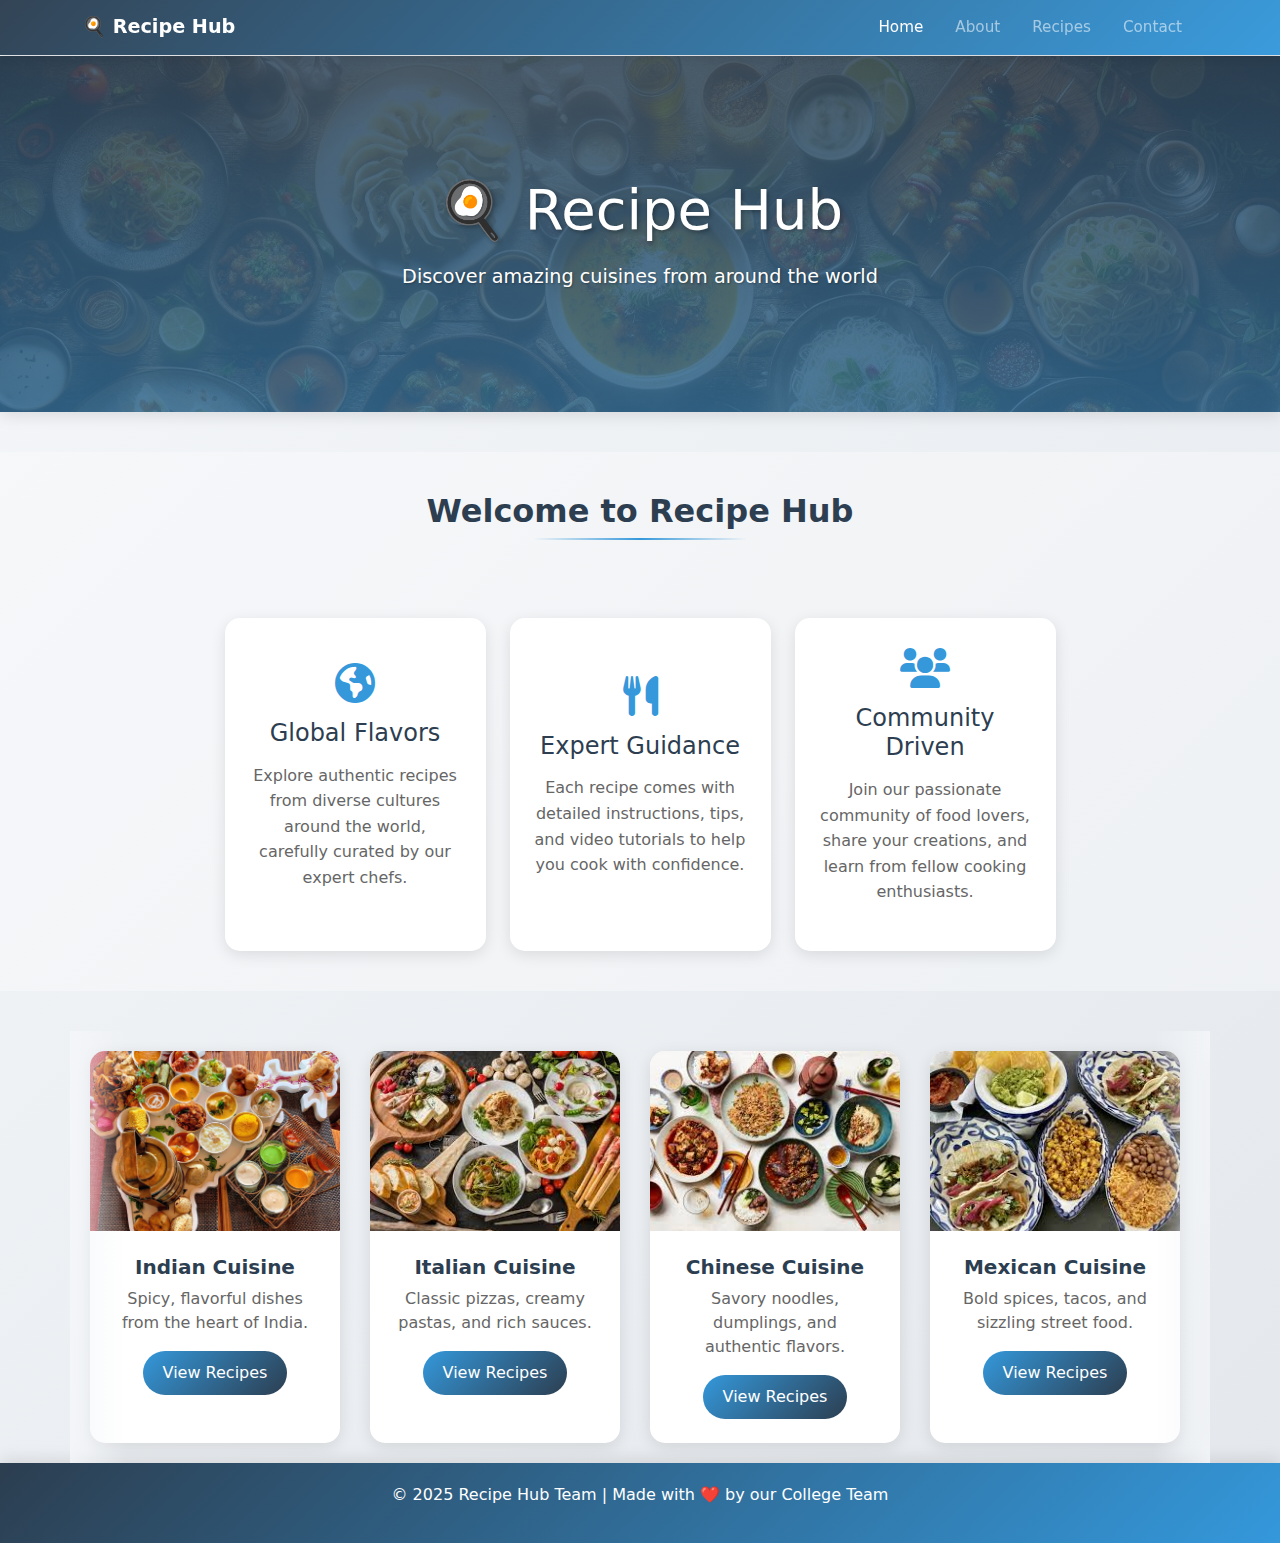
<file: recipehub/recipehub/index.html>
<!DOCTYPE html>
<html lang="en">

<head>
    <meta charset="UTF-8">
    <meta name="viewport" content="width=device-width, initial-scale=1.0">
    <title>Recipe Hub</title>

    <!-- Bootstrap CSS -->
    <link href="https://cdn.jsdelivr.net/npm/bootstrap@5.3.3/dist/css/bootstrap.min.css" rel="stylesheet">

    <!-- Font Awesome -->
    <link rel="stylesheet" href="https://cdnjs.cloudflare.com/ajax/libs/font-awesome/6.0.0/css/all.min.css">
    <!-- Custom CSS -->
    <link rel="stylesheet" href="css/styles.css">

</head>

<body>

    <!-- Navbar -->
    <nav class="navbar navbar-expand-lg navbar-dark">
        <div class="container">
            <a class="navbar-brand" href="#">🍳 Recipe Hub</a>
            <button class="navbar-toggler" type="button" data-bs-toggle="collapse" data-bs-target="#navbarNav">
                <span class="navbar-toggler-icon"></span>
            </button>
            <div class="collapse navbar-collapse" id="navbarNav">
                <ul class="navbar-nav ms-auto">
                    <li class="nav-item">
                        <a class="nav-link active" href="#home">Home</a>
                    </li>
                    <li class="nav-item">
                        <a class="nav-link" href="#about">About</a>
                    </li>
                    <li class="nav-item">
                        <a class="nav-link" href="#recipes">Recipes</a>
                    </li>
                    <li class="nav-item">
                        <a class="nav-link" href="#contact">Contact</a>
                    </li>
                </ul>
            </div>
        </div>
    </nav>

    <!-- Header -->
    <header id="home">
        <h1>🍳 Recipe Hub</h1>
        <p>Discover amazing cuisines from around the world</p>
    </header>

    <!-- About -->
    <section class="about" id="about">
        <div class="container">
            <h2>Welcome to Recipe Hub</h2>
            <div class="row mt-4 g-4 justify-content-center align-items-stretch">
                <div class="col-xl-3 col-lg-4 col-md-6">
                    <div class="about-card mx-auto" style="max-width: 300px;">
                        <i class="fas fa-globe-americas mb-3"></i>
                        <h3>Global Flavors</h3>
                        <p>Explore authentic recipes from diverse cultures around the world, carefully curated by our
                            expert
                            chefs.</p>
                    </div>
                </div>
                <div class="col-xl-3 col-lg-4 col-md-6">
                    <div class="about-card mx-auto" style="max-width: 300px;">
                        <i class="fas fa-utensils mb-3"></i>
                        <h3>Expert Guidance</h3>
                        <p>Each recipe comes with detailed instructions, tips, and video tutorials to help you cook with
                            confidence.</p>
                    </div>
                </div>
                <div class="col-xl-3 col-lg-4 col-md-6">
                    <div class="about-card mx-auto" style="max-width: 300px;">
                        <i class="fas fa-users mb-3"></i>
                        <h3>Community Driven</h3>
                        <p>Join our passionate community of food lovers, share your creations, and learn from fellow
                            cooking
                            enthusiasts.</p>
                    </div>
                </div>
            </div>
        </div>
    </section>

    <!-- Horizontal Scroll Cards -->
    <section class="scrolling-wrapper container" id="recipes">
        <div class="scroll-content">
            <!-- Original set -->
            <div class="card">
                <img src="images/indian.jpg" class="card-img-top" alt="Indian Cuisine">
                <div class="card-body text-center">
                    <h5 class="card-title">Indian Cuisine</h5>
                    <p class="card-text">Spicy, flavorful dishes from the heart of India.</p>
                    <a href="indian.html" class="btn btn-warning">View Recipes</a>
                </div>
            </div>

            <div class="card">
                <img src="images/italian.jpg" class="card-img-top" alt="Italian Cuisine">
                <div class="card-body text-center">
                    <h5 class="card-title">Italian Cuisine</h5>
                    <p class="card-text">Classic pizzas, creamy pastas, and rich sauces.</p>
                    <a href="italian.html" class="btn btn-warning">View Recipes</a>
                </div>
            </div>

            <div class="card">
                <img src="images/chinese.jpg" class="card-img-top" alt="Chinese Cuisine">
                <div class="card-body text-center">
                    <h5 class="card-title">Chinese Cuisine</h5>
                    <p class="card-text">Savory noodles, dumplings, and authentic flavors.</p>
                    <a href="chinese.html" class="btn btn-warning">View Recipes</a>
                </div>
            </div>

            <div class="card">
                <img src="images/mexican.jpg" class="card-img-top" alt="Mexican Cuisine">
                <div class="card-body text-center">
                    <h5 class="card-title">Mexican Cuisine</h5>
                    <p class="card-text">Bold spices, tacos, and sizzling street food.</p>
                    <a href="mexican.html" class="btn btn-warning">View Recipes</a>
                </div>
            </div>

            <div class="card">
                <img src="images/desserts.jpg" class="card-img-top" alt="Desserts">
                <div class="card-body text-center">
                    <h5 class="card-title">Desserts</h5>
                    <p class="card-text">Sweet treats to end your meal perfectly!</p>
                    <a href="desserts.html" class="btn btn-warning">View Recipes</a>
                </div>
            </div>
            <!-- Duplicate set for smooth infinite scroll -->
            <div class="card">
                <img src="images/indian.jpg" class="card-img-top" alt="Indian Cuisine">
                <div class="card-body text-center">
                    <h5 class="card-title">Indian Cuisine</h5>
                    <p class="card-text">Spicy, flavorful dishes from the heart of India.</p>
                    <a href="indian.html" class="btn btn-warning">View Recipes</a>
                </div>
            </div>

            <div class="card">
                <img src="images/italian.jpg" class="card-img-top" alt="Italian Cuisine">
                <div class="card-body text-center">
                    <h5 class="card-title">Italian Cuisine</h5>
                    <p class="card-text">Classic pizzas, creamy pastas, and rich sauces.</p>
                    <a href="italian.html" class="btn btn-warning">View Recipes</a>
                </div>
            </div>

            <div class="card">
                <img src="images/chinese.jpg" class="card-img-top" alt="Chinese Cuisine">
                <div class="card-body text-center">
                    <h5 class="card-title">Chinese Cuisine</h5>
                    <p class="card-text">Savory noodles, dumplings, and authentic flavors.</p>
                    <a href="chinese.html" class="btn btn-warning">View Recipes</a>
                </div>
            </div>

            <div class="card">
                <img src="images/mexican.jpg" class="card-img-top" alt="Mexican Cuisine">
                <div class="card-body text-center">
                    <h5 class="card-title">Mexican Cuisine</h5>
                    <p class="card-text">Bold spices, tacos, and sizzling street food.</p>
                    <a href="mexican.html" class="btn btn-warning">View Recipes</a>
                </div>
            </div>

            <div class="card">
                <img src="images/desserts.jpg" class="card-img-top" alt="Desserts">
                <div class="card-body text-center">
                    <h5 class="card-title">Desserts</h5>
                    <p class="card-text">Sweet treats to end your meal perfectly!</p>
                    <a href="desserts.html" class="btn btn-warning">View Recipes</a>
                </div>
            </div>
        </div>
    </section>

    <!-- Footer -->
    <footer id="contact">
        <p>© 2025 Recipe Hub Team | Made with ❤️ by our College Team</p>
    </footer>

    <!-- Bootstrap JS -->
    <script src="https://cdn.jsdelivr.net/npm/bootstrap@5.3.3/dist/js/bootstrap.bundle.min.js"></script>
</body>

</html>
</file>
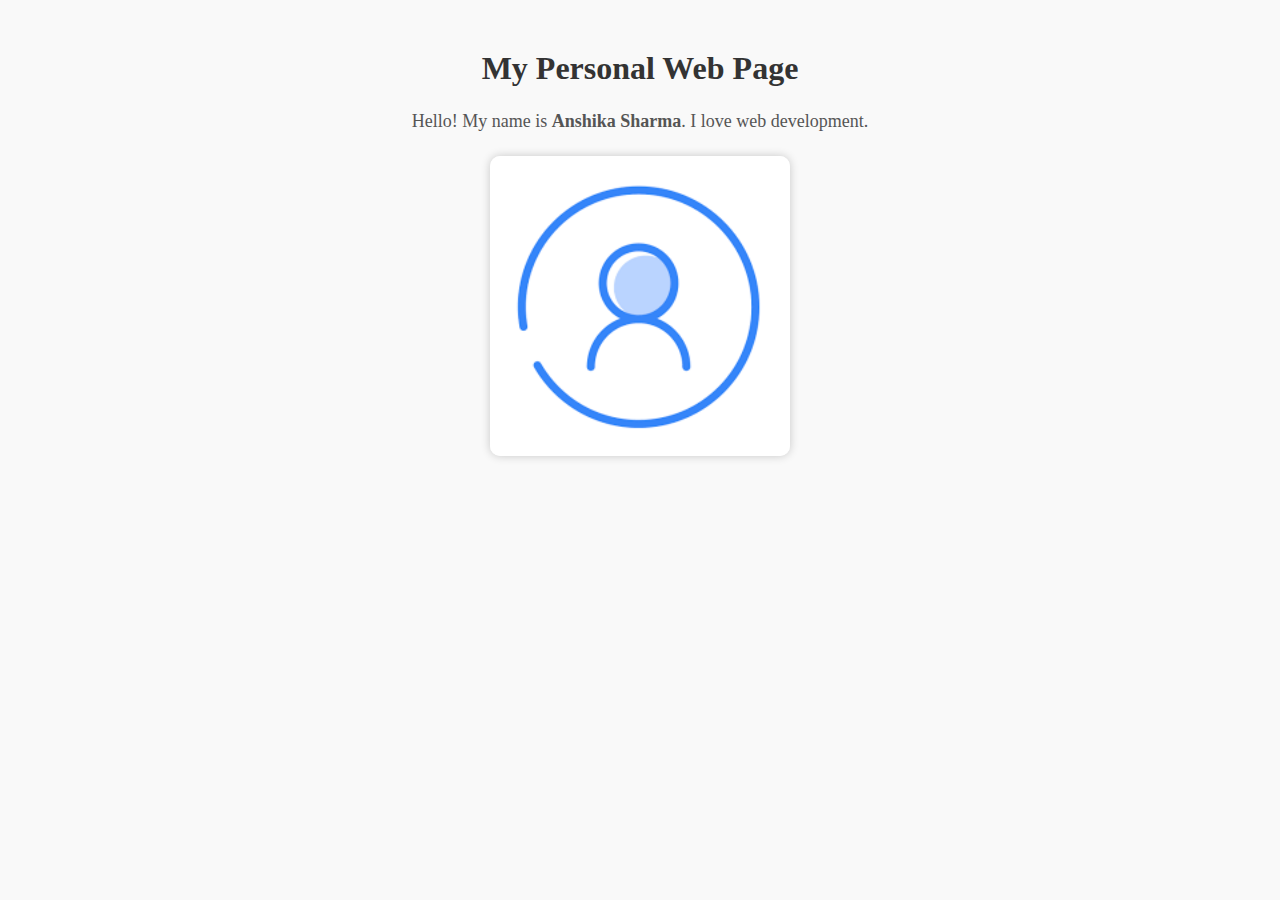
<file: 2nd.html>
<!DOCTYPE html>
<html lang="en">
<head>
    <meta charset="UTF-8">
    <meta name="viewport" content="width=device-width, initial-scale=1.0">
    <title>Paragraphs, Images & Links</title>
<style>
        body {
            text-align: center;
            margin: 50px;
            background-color: #f9f9f9;
        }
        h1 {
            color: #333;
            margin-bottom: 20px;
        }
        img {
            display: block;
            margin: 20px auto;
            border-radius: 10px;
            box-shadow: 0 0 10px rgba(0,0,0,0.2);
        }
        p {
            color: #555;
            font-size: 18px;
            line-height: 1.6;
        }
        a {
            color: #007bff;
            text-decoration: none;
        }
        a:hover {
            text-decoration: underline;
        }
        
    </style>
</head>
<body>
    <h1>My Personal Web Page</h1>
    <p>Hello! My name is <b>Anshika Sharma</b>. I love web development.</p>

    <img src="user.png" alt="Sample Image" width="300">
</body>
</html>
</file>
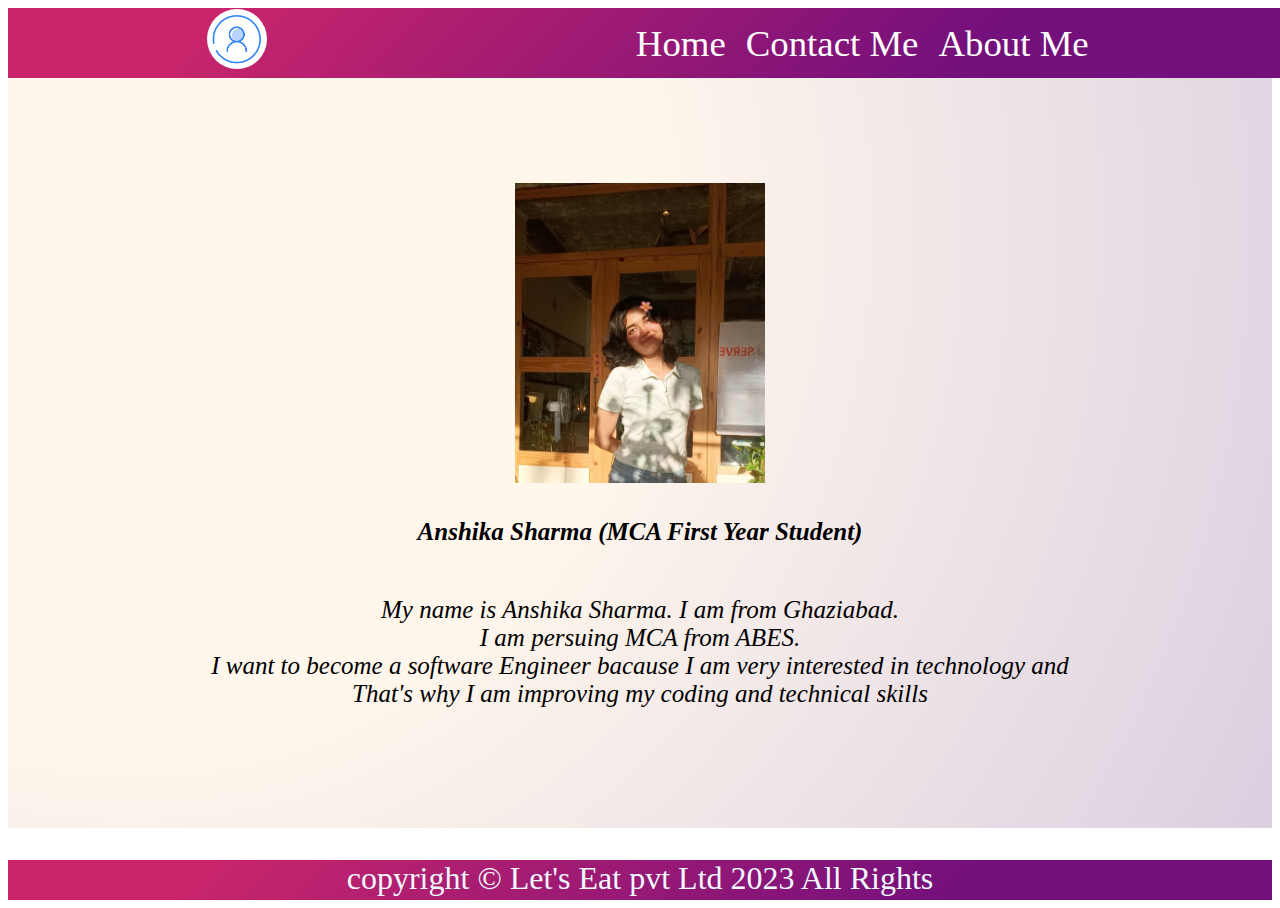
<file: profile.html>
<!DOCTYPE html>
<html lang="en">
<head>
    <meta charset="UTF-8">
    <meta name="viewport" content="width=device-width, initial-scale=1.0">
    <title>Personal Portfolio</title>
    <style>
        nav {
            width: 100vw;
            /* padding-right: 5rem;; */
        }
        #navlist{
            padding: 15px;
            width: 100vw;
            list-style: none;
            font-size: 2.3rem;
            display: flex;
            justify-content: space-around;
            align-items: center;
            color: white;
        }
        #logo1{
            width: 60px;
            height: 60px;
            border-radius: 50%;
        }
        .navcont {
            width: 100vw;
            background-image: linear-gradient(134.6deg, rgba(201, 37, 107, 1) 15.4%, rgba(116, 16, 124, 1) 74.7%);
            height: 70px;
            display: flex;
            align-items: center;
            
        }
        #navitems {
            display: flex;
            gap: 20px;
        }
        #navitems a{
            text-decoration: none;
            color: white;
        }
        #img2{
            width: 250px;
            height: 300px;
            align-items: center;
            margin: 10px;
            
        }
        main{
            height: 750px;
            background-image: radial-gradient(circle farthest-corner at 10% 20%, rgba(255, 246, 236, 1) 39.5%, rgba(100, 46, 122, 0.23) 100.2%);
            display: flex;
            flex-direction:column;
            align-items: center;
            justify-content: center;
        }
        footer{
            background-image: linear-gradient(134.6deg, rgba(201, 37, 107, 1) 15.4%, rgba(116, 16, 124, 1) 74.7%);
            width: 100%;
            text-align: center;
            height: 40px;
        }
        .footerbox p {
            color: aliceblue;
            font-size: 2rem;
        }
        main p{
            font-size: 25px;
            font-style: italic;
            text-align: center;
        }
        main #p1{
            font-weight: bolder;
        }
        
    </style>
</head>
<body>
    <nav class="navcont">
        <ul id="navlist">
            <li>
                <img id="logo1" src="user.png" alt="">
            </li>
            
            <li id="navitems" >
                <a href="">Home</a>
                <a href="">Contact Me</a>
                <a href="">About Me</a>
            </li>
        </ul>
    </nav>
    <main>
        <img src="Anshika.jpeg"  id="img2" alt="">
        <p id="p1">Anshika Sharma (MCA First Year Student)</p>
        <!-- <h3>About ME</h3> -->
        <p >My name is Anshika Sharma. I am from Ghaziabad.<br>I am persuing MCA from ABES. <br>I want to become a software Engineer bacause I am very interested in technology and <br>That's why I am improving my coding and technical skills</p>
    </main>
    <footer>
            <div class="footerbox">
                <p>copyright &copy; Let's Eat pvt Ltd 2023 All Rights</p>
            </div>
    </footer>
</body>
</html>
</file>
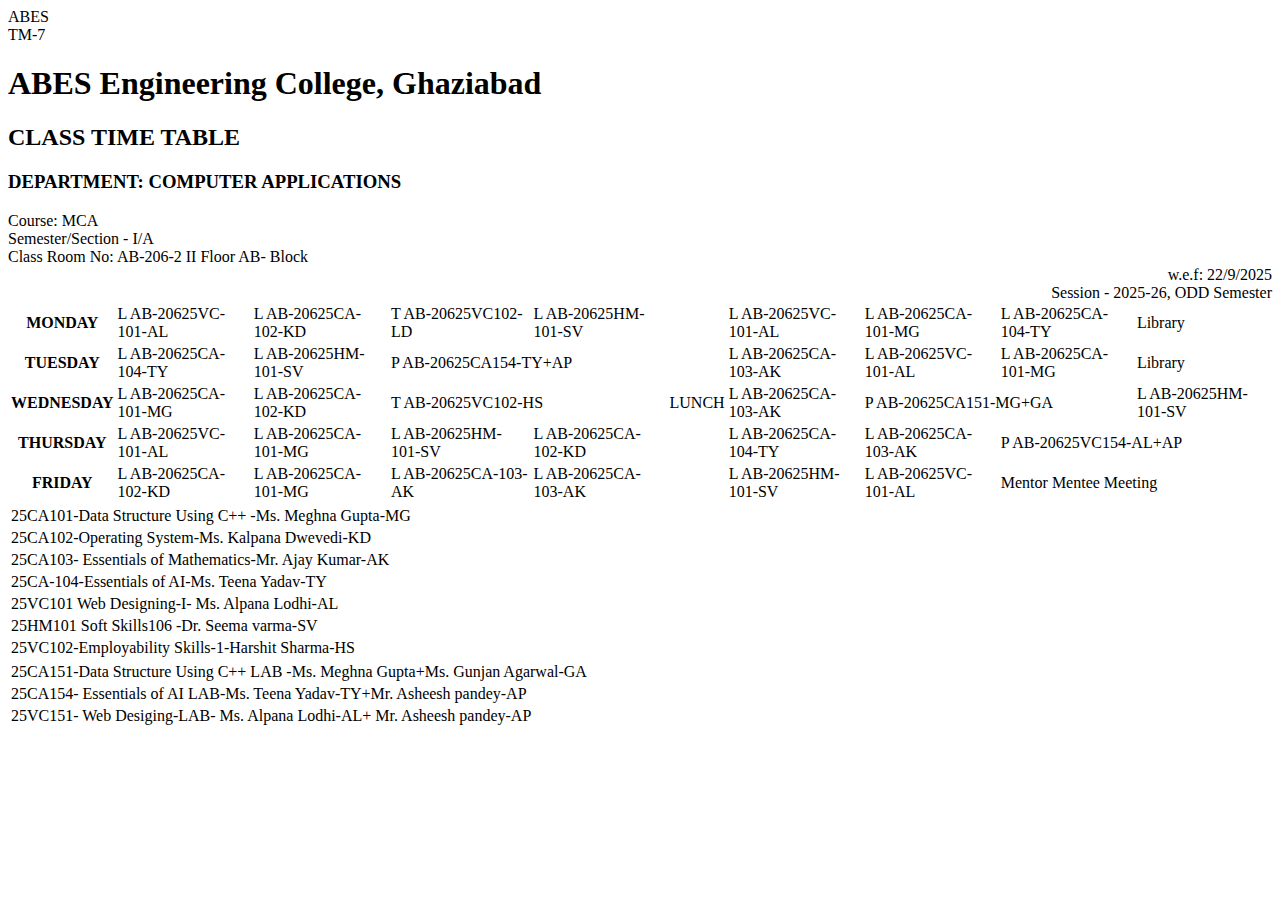
<file: tt.html>
<!DOCTYPE html>
<html lang="en">
<head>
    <meta charset="UTF-8">
    <meta name="viewport" content="width=device-width, initial-scale=1.0">
    <title>Class Timetable - MCA</title>
<body>
   <div class="container">
    <header>
    <div class="logo-placeholder">ABES</div>
    <div class="tm-tag">TM-7</div>
    
    <h1>ABES Engineering College, Ghaziabad</h1>
    <h2>CLASS TIME TABLE</h2>
    <h3>DEPARTMENT: COMPUTER APPLICATIONS</h3>
    
    <div class="meta-info">
        <div>Course: MCA<br>Semester/Section - I/A<br>Class Room No: AB-206-2 II Floor AB- Block</div>
        <div style="text-align: right;">w.e.f: 22/9/2025<br>Session - 2025-26, ODD Semester</div>
    </div>
    </header>
        <div class="timetable-wrapper">
        <table>
            <tbody>
                <!-- Monday -->
                <tr>
                    <th>MONDAY</th>
                    <td class="bg-blue"><div class="cell-content"><span class="room-no">L AB-206</span><span class="subject-code">25VC-101-AL</span></div></td>
                    <td class="bg-green"><div class="cell-content"><span class="room-no">L AB-206</span><span class="subject-code">25CA-102-KD</span></div></td>
                    <td class="bg-yellow"><div class="cell-content"><span class="room-no">T AB-206</span><span class="subject-code">25VC102-LD</span></div></td>
                    <td class="bg-teal"><div class="cell-content"><span class="room-no">L AB-206</span><span class="subject-code">25HM-101-SV</span></div></td>
                    <td rowspan="5" class="lunch-cell">LUNCH</td>
                    <td class="bg-blue"><div class="cell-content"><span class="room-no">L AB-206</span><span class="subject-code">25VC-101-AL</span></div></td>
                    <td class="bg-green"><div class="cell-content"><span class="room-no">L AB-206</span><span class="subject-code">25CA-101-MG</span></div></td>
                    <td class="bg-orange"><div class="cell-content"><span class="room-no">L AB-206</span><span class="subject-code">25CA-104-TY</span></div></td>
                    <td class="bg-white"><div class="cell-content"><span>Library</span></div></td>
                </tr>
                <!-- Tuesday -->
                <tr>
                    <th>TUESDAY</th>
                    <td class="bg-orange"><div class="cell-content"><span class="room-no">L AB-206</span><span class="subject-code">25CA-104-TY</span></div></td>
                    <td class="bg-teal"><div class="cell-content"><span class="room-no">L AB-206</span><span class="subject-code">25HM-101-SV</span></div></td>
                    <td colspan="2" class="bg-pink"><div class="cell-content"><span class="room-no">P AB-206</span><span class="subject-code">25CA154-TY+AP</span></div></td>
                    <td class="bg-beige"><div class="cell-content"><span class="room-no">L AB-206</span><span class="subject-code">25CA-103-AK</span></div></td>
                    <td class="bg-blue"><div class="cell-content"><span class="room-no">L AB-206</span><span class="subject-code">25VC-101-AL</span></div></td>
                    <td class="bg-green"><div class="cell-content"><span class="room-no">L AB-206</span><span class="subject-code">25CA-101-MG</span></div></td>
                    <td class="bg-white"><div class="cell-content"><span>Library</span></div></td>
                </tr>
                <!-- Wednesday -->
                <tr>
                    <th>WEDNESDAY</th>
                    <td class="bg-green"><div class="cell-content"><span class="room-no">L AB-206</span><span class="subject-code">25CA-101-MG</span></div></td>
                    <td class="bg-green"><div class="cell-content"><span class="room-no">L AB-206</span><span class="subject-code">25CA-102-KD</span></div></td>
                    <td colspan="2" class="bg-green-pale"><div class="cell-content"><span class="room-no">T AB-206</span><span class="subject-code">25VC102-HS</span></div></td>
                    <td class="bg-beige"><div class="cell-content"><span class="room-no">L AB-206</span><span class="subject-code">25CA-103-AK</span></div></td>
                    <td colspan="2" class="bg-purple"><div class="cell-content"><span class="room-no">P AB-206</span><span class="subject-code">25CA151-MG+GA</span></div></td>
                    <td class="bg-teal"><div class="cell-content"><span class="room-no">L AB-206</span><span class="subject-code">25HM-101-SV</span></div></td>
                </tr>
                <!-- Thursday -->
                <tr>
                    <th>THURSDAY</th>
                    <td class="bg-blue"><div class="cell-content"><span class="room-no">L AB-206</span><span class="subject-code">25VC-101-AL</span></div></td>
                    <td class="bg-green"><div class="cell-content"><span class="room-no">L AB-206</span><span class="subject-code">25CA-101-MG</span></div></td>
                    <td class="bg-teal"><div class="cell-content"><span class="room-no">L AB-206</span><span class="subject-code">25HM-101-SV</span></div></td>
                    <td class="bg-green"><div class="cell-content"><span class="room-no">L AB-206</span><span class="subject-code">25CA-102-KD</span></div></td>
                    <td class="bg-orange"><div class="cell-content"><span class="room-no">L AB-206</span><span class="subject-code">25CA-104-TY</span></div></td>
                    <td class="bg-beige"><div class="cell-content"><span class="room-no">L AB-206</span><span class="subject-code">25CA-103-AK</span></div></td>
                    <td colspan="2" class="bg-pink"><div class="cell-content"><span class="room-no">P AB-206</span><span class="subject-code">25VC154-AL+AP</span></div></td>
                </tr>
                <!-- Friday -->
                <tr>
                    <th>FRIDAY</th>
                    <td class="bg-green"><div class="cell-content"><span class="room-no">L AB-206</span><span class="subject-code">25CA-102-KD</span></div></td>
                    <td class="bg-green"><div class="cell-content"><span class="room-no">L AB-206</span><span class="subject-code">25CA-101-MG</span></div></td>
                    <td class="bg-beige"><div class="cell-content"><span class="room-no">L AB-206</span><span class="subject-code">25CA-103-AK</span></div></td>
                    <td class="bg-beige"><div class="cell-content"><span class="room-no">L AB-206</span><span class="subject-code">25CA-103-AK</span></div></td>
                    <td class="bg-teal"><div class="cell-content"><span class="room-no">L AB-206</span><span class="subject-code">25HM-101-SV</span></div></td>
                    <td class="bg-blue"><div class="cell-content"><span class="room-no">L AB-206</span><span class="subject-code">25VC-101-AL</span></div></td>
                    <td colspan="2" class="bg-white"><div class="cell-content"><span>Mentor Mentee Meeting</span></div></td>
                </tr>
            </tbody>
        </table>
        </div>
       
        <div class="footer-legend">
        <table class="legend-table">
            <tr><td>25CA101-Data Structure Using C++ -Ms. Meghna Gupta-MG</td></tr>
            <tr><td>25CA102-Operating System-Ms. Kalpana Dwevedi-KD</td></tr>
            <tr><td>25CA103- Essentials of Mathematics-Mr. Ajay Kumar-AK</td></tr>
            <tr><td>25CA-104-Essentials of AI-Ms. Teena Yadav-TY</td></tr>
            <tr><td>25VC101 Web Designing-I- Ms. Alpana Lodhi-AL</td></tr>
            <tr><td>25HM101 Soft Skills106 -Dr. Seema varma-SV</td></tr>
            <tr><td>25VC102-Employability Skills-1-Harshit Sharma-HS</td></tr>
        </table>
        <table class="legend-table">
            <tr><td>25CA151-Data Structure Using C++ LAB -Ms. Meghna Gupta+Ms. Gunjan Agarwal-GA</td></tr>
            <tr><td>25CA154- Essentials of AI LAB-Ms. Teena Yadav-TY+Mr. Asheesh pandey-AP</td></tr>
            <tr><td>25VC151- Web Desiging-LAB- Ms. Alpana Lodhi-AL+ Mr. Asheesh pandey-AP</td></tr>
        </table>
    </div>
    </div>
</body>
</html>
</head>
<body>
    
</body>
</html>
</file>
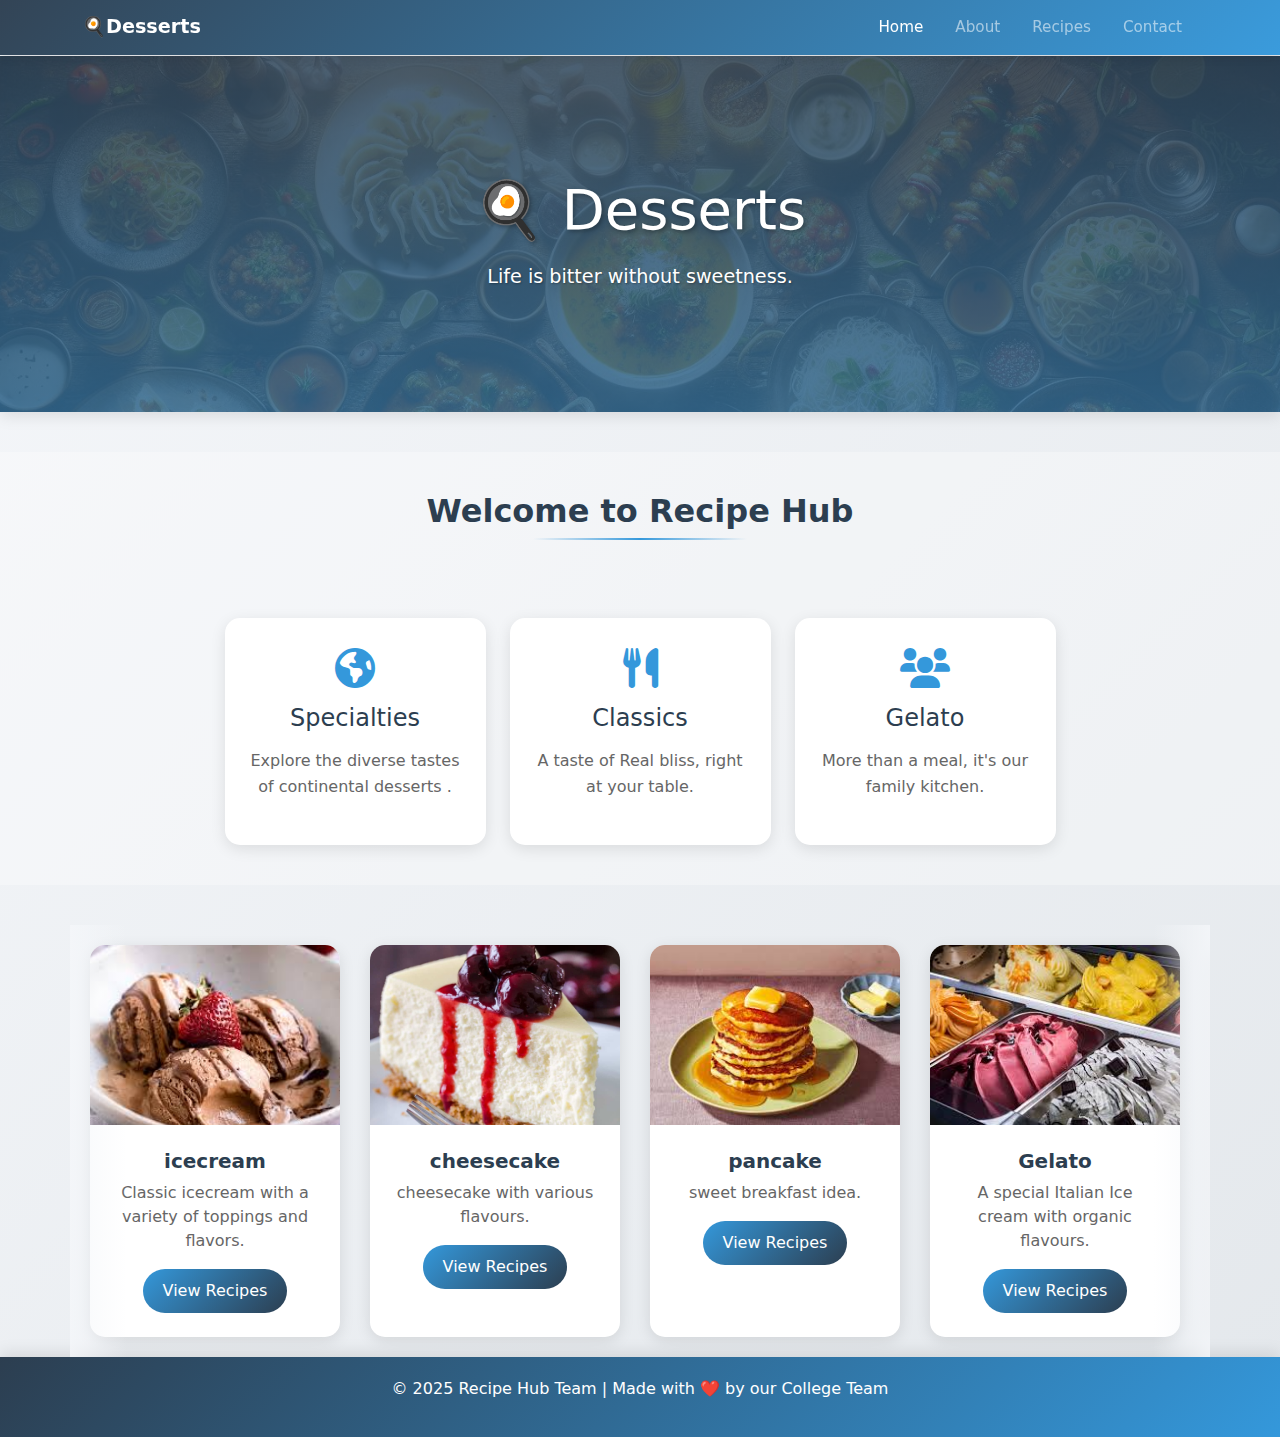
<file: recipehub/recipehub/desserts.html>
<!DOCTYPE html>
<html lang="en">

<head>
    <meta charset="UTF-8">
    <meta name="viewport" content="width=device-width, initial-scale=1.0">
    <title>Desserts</title>

    <!-- Bootstrap CSS -->
    <link href="https://cdn.jsdelivr.net/npm/bootstrap@5.3.3/dist/css/bootstrap.min.css" rel="stylesheet">

    <!-- Font Awesome -->
    <link rel="stylesheet" href="https://cdnjs.cloudflare.com/ajax/libs/font-awesome/6.0.0/css/all.min.css">
    <!-- Custom CSS -->
    <link rel="stylesheet" href="css/styles.css">

</head>

<body>

    <!-- Navbar -->
    <nav class="navbar navbar-expand-lg navbar-dark">
        <div class="container">
            <a class="navbar-brand" href="#">🍳Desserts</a>
            <button class="navbar-toggler" type="button" data-bs-toggle="collapse" data-bs-target="#navbarNav">
                <span class="navbar-toggler-icon"></span>
            </button>
            <div class="collapse navbar-collapse" id="navbarNav">
                <ul class="navbar-nav ms-auto">
                    <li class="nav-item">
                        <a class="nav-link active" href="#home">Home</a>
                    </li>
                    <li class="nav-item">
                        <a class="nav-link" href="#about">About</a>
                    </li>
                    <li class="nav-item">
                        <a class="nav-link" href="#recipes">Recipes</a>
                    </li>
                    <li class="nav-item">
                        <a class="nav-link" href="#contact">Contact</a>
                    </li>
                </ul>
            </div>
        </div>
    </nav>

    <!-- Header -->
    <header id="home">
        <h1>🍳 Desserts</h1>
        <p>Life is bitter without sweetness.</p>
    </header>

    <!-- About -->
    <section class="about" id="about">
        <div class="container">
            <h2>Welcome to Recipe Hub</h2>
            <div class="row mt-4 g-4 justify-content-center align-items-stretch">
                <div class="col-xl-3 col-lg-4 col-md-6">
                    <div class="about-card mx-auto" style="max-width: 300px;">
                        <i class="fas fa-globe-americas mb-3"></i>
                        <h3>Specialties</h3>
                        <p>Explore the diverse tastes of continental desserts .</p>
                    </div>
                </div>
                <div class="col-xl-3 col-lg-4 col-md-6">
                    <div class="about-card mx-auto" style="max-width: 300px;">
                        <i class="fas fa-utensils mb-3"></i>
                        <h3>Classics</h3>
                        <p>A taste of Real bliss, right at your table.</p>
                    </div>
                </div>
                <div class="col-xl-3 col-lg-4 col-md-6">
                    <div class="about-card mx-auto" style="max-width: 300px;">
                        <i class="fas fa-users mb-3"></i>
                        <h3>Gelato</h3>
                        <p>More than a meal, it's our family kitchen.</p>
                    </div>
                </div>
            </div>
        </div>
    </section>

    <!-- Horizontal Scroll Cards -->
    <section class="scrolling-wrapper container" id="recipes">
        <div class="scroll-content">
            <!-- Original set -->
            <div class="card">
                <img src="images/icecream.jpg" class="card-img-top" alt="icecream">
                <div class="card-body text-center">
                    <h5 class="card-title">icecream</h5>
                    <p class="card-text">Classic icecream with a variety of toppings and flavors.</p>
                    <a href="https://www.indianhealthyrecipes.com/ice-cream-recipe-no-ice-cream-maker/" class="btn btn-warning">View Recipes</a>
                </div>
            </div>

            <div class="card">
                <img src="images/cheesecake.jpg" class="card-img-top" alt="cheesecake">
                <div class="card-body text-center">
                    <h5 class="card-title">cheesecake</h5>
                    <p class="card-text">cheesecake with various flavours.</p>
                    <a href="https://sugarspunrun.com/best-cheesecake-recipe/" class="btn btn-warning">View Recipes</a>
                </div>
            </div>

            <div class="card">
                <img src="images/pancake.jpg" class="card-img-top" alt="pancake">
                <div class="card-body text-center">
                    <h5 class="card-title">pancake</h5>
                    <p class="card-text">sweet breakfast idea.</p>
                    <a href="https://www.allrecipes.com/recipe/21014/good-old-fashioned-pancakes/" class="btn btn-warning">View Recipes</a>
                </div>
            </div>

            <div class="card">
                <img src="images/gelato.jpg" class="card-img-top" alt="Gelato">
                <div class="card-body text-center">
                    <h5 class="card-title">Gelato</h5>
                    <p class="card-text">A special Italian Ice cream with organic flavours.</p>
                    <a href="https://www.biggerbolderbaking.com/homemade-gelato-no-machine/" class="btn btn-warning">View Recipes</a>
                </div>
            </div>

            <div class="card">
                <img src="images/rasmalai.jpg" class="card-img-top" alt="rasmalai">
                <div class="card-body text-center">
                    <h5 class="card-title">rasmalai</h5>
                    <p class="card-text">A refreshing Indian Dessert.</p>
                    <a href="https://www.indianhealthyrecipes.com/rasmalai-recipe-easy-rasmalai-in-10-mins-diwali-recipes/" class="btn btn-warning">View Recipes</a>
                </div>
            </div>
            <!-- Duplicate set for smooth infinite scroll -->
            <div class="card">
                <img src="images/icecream.jpg" class="card-img-top" alt="icecream">
                <div class="card-body text-center">
                    <h5 class="card-title">icecream</h5>
                    <p class="card-text">Classic icecream with a variety of toppings and flavors.</p>
                    <a href="https://www.indianhealthyrecipes.com/ice-cream-recipe-no-ice-cream-maker/" class="btn btn-warning">View Recipes</a>
                </div>
            </div>

            <div class="card">
                <img src="images/cheesecake.jpg" class="card-img-top" alt="cheesecake">
                <div class="card-body text-center">
                    <h5 class="card-title">cheesecake</h5>
                    <p class="card-text">cheesecake with various flavours.</p>
                    <a href="https://sugarspunrun.com/best-cheesecake-recipe/" class="btn btn-warning">View Recipes</a>
                </div>
            </div>

            <div class="card">
                <img src="images/pancake.jpg" class="card-img-top" alt="pancake">
                <div class="card-body text-center">
                    <h5 class="card-title">pancake</h5>
                    <p class="card-text">sweet breakfast idea.</p>
                    <a href="https://www.allrecipes.com/recipe/21014/good-old-fashioned-pancakes/" class="btn btn-warning">View Recipes</a>
                </div>
            </div>

            <div class="card">
                <img src="images/gelato.jpg" class="card-img-top" alt="Gelato">
                <div class="card-body text-center">
                    <h5 class="card-title">Gelato</h5>
                    <p class="card-text">A special Italian Ice cream with organic flavours.</p>
                    <a href="https://www.biggerbolderbaking.com/homemade-gelato-no-machine/" class="btn btn-warning">View Recipes</a>
                </div>
            </div>

            <div class="card">
                <img src="images/rasmalai.jpg" class="card-img-top" alt="rasmalai">
                <div class="card-body text-center">
                    <h5 class="card-title">rasmalai</h5>
                    <p class="card-text">A refreshing Indian Dessert.</p>
                    <a href="https://www.indianhealthyrecipes.com/rasmalai-recipe-easy-rasmalai-in-10-mins-diwali-recipes/" class="btn btn-warning">View Recipes</a>
                </div>
            </div>
            
    </section>

    <!-- Footer -->
    <footer id="contact">
        <p>© 2025 Recipe Hub Team | Made with ❤️ by our College Team</p>
    </footer>

    <!-- Bootstrap JS -->
    <script src="https://cdn.jsdelivr.net/npm/bootstrap@5.3.3/dist/js/bootstrap.bundle.min.js"></script>
</body>

</html>
</file>
<file: recipehub/recipehub/css/styles.css>
body {
  background: linear-gradient(135deg, #f5f7fa 0%, #e4e8ec 100%);
  min-height: 100vh;
  display: flex;
  flex-direction: column;
}

header {
  background-image: linear-gradient(
      rgba(44, 62, 80, 0.85),
      rgba(52, 152, 219, 0.85)
    ),
    url("../images/header-bg.jpg");
  background-size: cover;
  background-position: center;
  background-attachment: fixed;
  color: white;
  padding: 120px 0;
  text-align: center;
  box-shadow: 0 4px 15px rgba(0, 0, 0, 0.1);
  position: relative;
  overflow: hidden;
}

header h1 {
  font-size: 3.5rem;
  margin-bottom: 20px;
  text-shadow: 2px 2px 4px rgba(0, 0, 0, 0.3);
}

header p {
  font-size: 1.2rem;
  max-width: 600px;
  margin: 0 auto;
  text-shadow: 1px 1px 2px rgba(0, 0, 0, 0.3);
}

.about {
  text-align: center;
  margin: 40px 0;
  color: #2c3e50;
  padding: 40px 0;
  background: rgba(255, 255, 255, 0.3);
}

.about h2 {
  margin-bottom: 30px;
  font-weight: 700;
  color: #2c3e50;
  position: relative;
  display: inline-block;
  padding-bottom: 10px;
}

.about h2::after {
  content: "";
  position: absolute;
  width: 50%;
  height: 2px;
  bottom: 0;
  left: 25%;
  background: linear-gradient(to right, transparent, #3498db, transparent);
}

.about-card {
  background: white;
  padding: 30px 25px;
  border-radius: 15px;
  box-shadow: 0 4px 15px rgba(0, 0, 0, 0.1);
  height: 100%;
  transition: all 0.3s ease;
  display: flex;
  flex-direction: column;
  align-items: center;
  justify-content: center;
}

.about-card:hover {
  transform: translateY(-10px);
}

.about-card i {
  font-size: 2.5em;
  color: #3498db;
  margin-bottom: 15px;
  display: block;
}

.about-card h3 {
  font-size: 1.5em;
  color: #2c3e50;
  margin-bottom: 15px;
}

.about-card p {
  color: #666;
  line-height: 1.6;
}

/* Navbar Styles */
.navbar {
  padding: 0.5rem 1rem;
  box-shadow: 0 2px 10px rgba(0, 0, 0, 0.1);
  position: fixed;
  top: 0;
  left: 0;
  right: 0;
  z-index: 1000;
  backdrop-filter: blur(10px);
  background: linear-gradient(
    135deg,
    rgba(44, 62, 80, 0.97) 0%,
    rgba(52, 152, 219, 0.97) 100%
  ) !important;
}

.navbar-brand {
  font-weight: 600;
  font-size: 1.2rem;
}

.nav-link {
  font-size: 0.95rem;
  padding: 0.5rem 1rem !important;
  transition: color 0.3s ease;
}

/* Add padding to body to prevent content from hiding under navbar */
body {
  padding-top: 56px;
}

.nav-link:hover {
  color: #a8d0ff !important;
}

/* Scrolling wrapper styles */
.scrolling-wrapper {
  display: flex;
  overflow-x: hidden;
  padding: 20px 0;
  scroll-behavior: smooth;
  position: relative;
  width: 100%;
}

.scrolling-wrapper::after {
  content: "";
  width: 100%;
  height: 100%;
  position: absolute;
  top: 0;
  left: 0;
  background: linear-gradient(
    to right,
    rgba(245, 247, 250, 0.8) 0%,
    rgba(245, 247, 250, 0) 5%,
    rgba(245, 247, 250, 0) 95%,
    rgba(245, 247, 250, 0.8) 100%
  );
  pointer-events: none;
}

.scroll-content {
  display: flex;
  gap: 30px;
  animation: scroll 40s linear infinite;
  padding: 0 20px;
  align-items: stretch;
  width: 200%;
}

.scroll-content:hover {
  animation-play-state: paused;
}

@keyframes scroll {
  0% {
    transform: translateX(0);
  }

  100% {
    transform: translateX(calc(-50%));
  }
}

.card {
  min-width: 250px;
  width: 250px;
  flex: 0 0 auto;
  transition: transform 0.3s ease, box-shadow 0.3s ease;
  border: none;
  border-radius: 15px;
  box-shadow: 0 4px 15px rgba(0, 0, 0, 0.1);
  background: white;
  display: flex;
  flex-direction: column;
  height: 100%;
  margin: 0;
}

.card:hover {
  transform: translateY(-10px);
  box-shadow: 0 8px 25px rgba(0, 0, 0, 0.2);
}

.card img {
  height: 180px;
  object-fit: cover;
  border-top-left-radius: 15px;
  border-top-right-radius: 15px;
  width: 100%;
}

.card-body {
  padding: 1.5rem;
}

.card-title {
  color: #2c3e50;
  font-weight: 600;
}

.card-text {
  color: #666;
}

.btn-warning {
  background: linear-gradient(135deg, #3498db 0%, #2c3e50 100%);
  border: none;
  color: white;
  padding: 10px 20px;
  border-radius: 25px;
  transition: transform 0.3s ease;
}

.btn-warning:hover {
  transform: scale(1.05);
  background: linear-gradient(135deg, #2c3e50 0%, #3498db 100%);
  color: white;
}

footer {
  background: linear-gradient(135deg, #2c3e50 0%, #3498db 100%);
  color: white;
  text-align: center;
  padding: 20px;
  margin-top: auto;
  box-shadow: 0 -4px 15px rgba(0, 0, 0, 0.1);
}

/* Hide scrollbar */
.scrolling-wrapper::-webkit-scrollbar {
  display: none;
}
</file>
